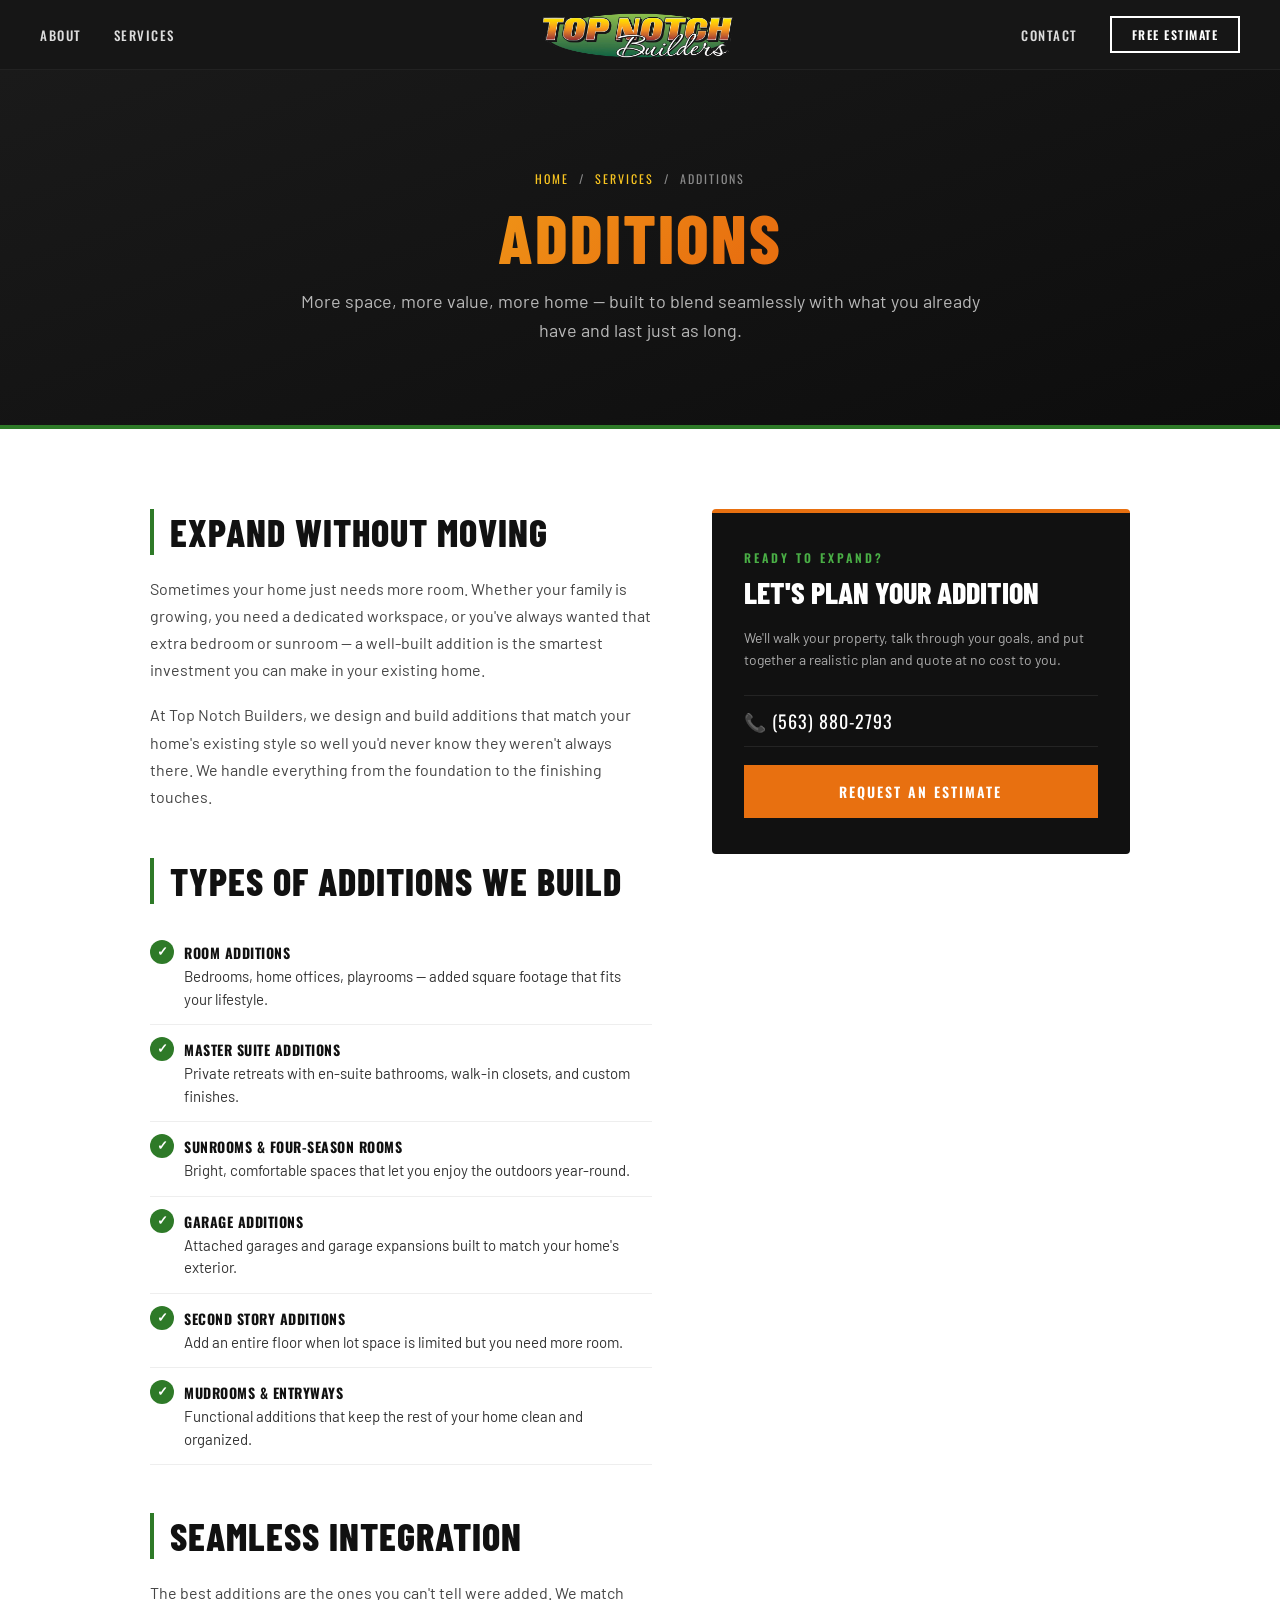
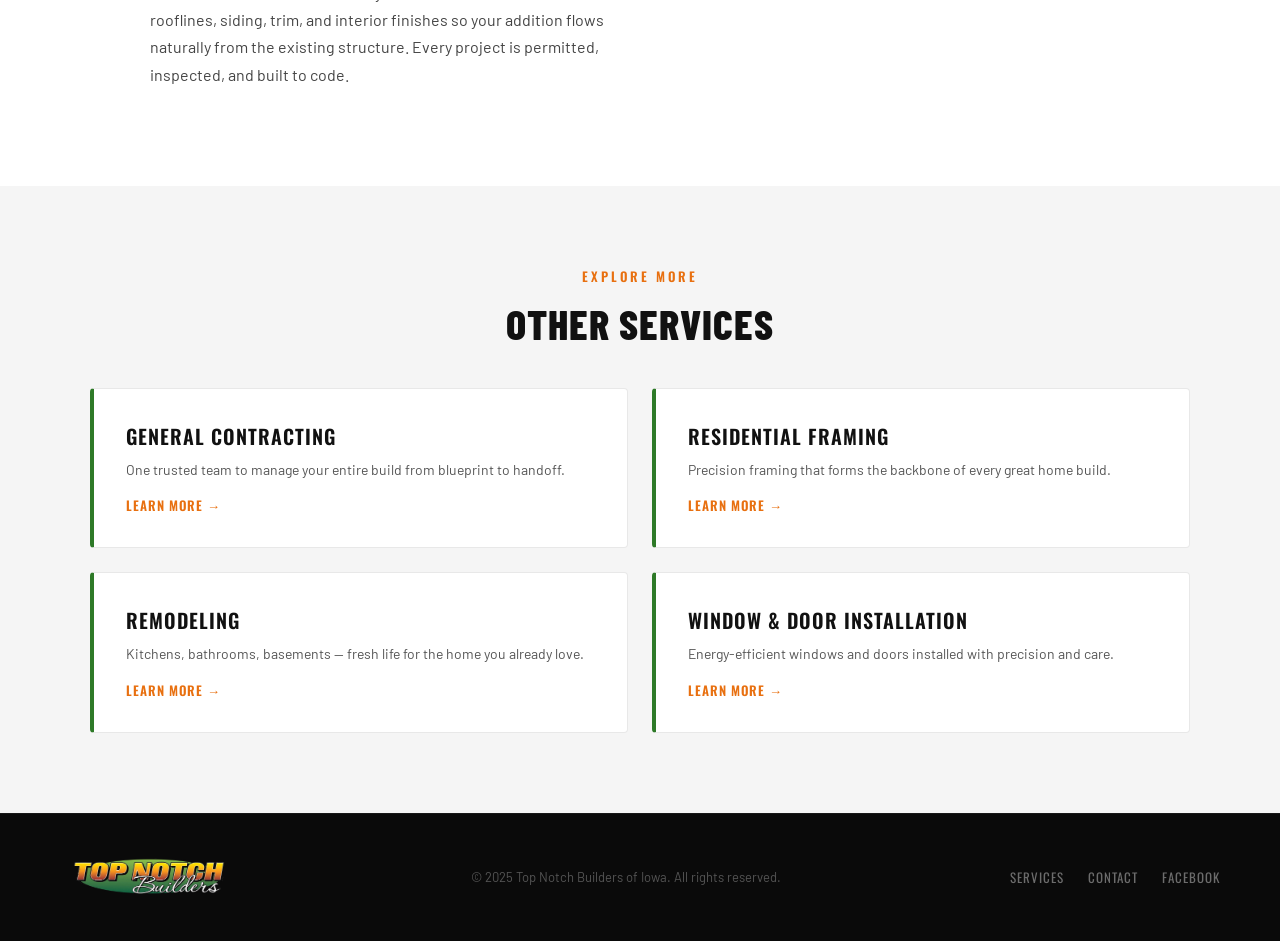
<file: services/additions.html>
<!DOCTYPE html>
<html lang="en">
<head>
<meta charset="UTF-8">
<meta name="viewport" content="width=device-width, initial-scale=1.0">
<title>Additions | Top Notch Builders of Iowa</title>
<meta name="description" content="Home addition contractors serving Cedar Rapids, Iowa City and surrounding Iowa areas. Top Notch Builders builds additions that look like they were always there.">
<link href="https://fonts.googleapis.com/css2?family=Oswald:wght@400;500;600;700&family=Barlow:wght@400;500;600&family=Barlow+Condensed:wght@600;700;800&display=swap" rel="stylesheet">
<link rel="stylesheet" href="/services/styles.css">
</head>
<body>

<nav>
  <div class="nav-left">
    <a href="/#about">About</a>
    <a href="/#services">Services</a>
  </div>
  <a href="/" class="nav-logo">
    <img src="/TNB_Logo.png" alt="Top Notch Builders of Iowa">
  </a>
  <button class="nav-hamburger" id="nav-hamburger" aria-label="Open menu">
    <span></span><span></span><span></span>
  </button>
  <div class="nav-right">
    <a href="/#contact">Contact</a>
    <a href="/#contact" class="btn-nav">Free Estimate</a>
  </div>
</nav>

<div class="mobile-menu" id="mobile-menu">
  <a href="/#about" onclick="closeMobileMenu()">About</a>
  <a href="/#services" onclick="closeMobileMenu()">Services</a>
  <a href="/services/general-contracting.html" onclick="closeMobileMenu()">↳ General Contracting</a>
  <a href="/services/residential-framing.html" onclick="closeMobileMenu()">↳ Residential Framing</a>
  <a href="/services/additions.html" onclick="closeMobileMenu()">↳ Additions</a>
  <a href="/services/remodeling.html" onclick="closeMobileMenu()">↳ Remodeling</a>
  <a href="/services/window-door-installation.html" onclick="closeMobileMenu()">↳ Window & Door</a>
  <a href="/#contact" onclick="closeMobileMenu()">Contact</a>
  <a href="/#contact" onclick="closeMobileMenu()" class="mobile-cta">Free Estimate</a>
</div>

<header class="page-header">
  <div class="breadcrumb"><a href="/">Home</a> &nbsp;/&nbsp; <a href="/#services">Services</a> &nbsp;/&nbsp; Additions</div>
  <h1>Additions</h1>
  <p>More space, more value, more home — built to blend seamlessly with what you already have and last just as long.</p>
</header>

<section class="page-content">
  <div class="content-grid">
    <div class="content-section">
      <h2>Expand Without Moving</h2>
      <p>Sometimes your home just needs more room. Whether your family is growing, you need a dedicated workspace, or you've always wanted that extra bedroom or sunroom — a well-built addition is the smartest investment you can make in your existing home.</p>
      <p>At Top Notch Builders, we design and build additions that match your home's existing style so well you'd never know they weren't always there. We handle everything from the foundation to the finishing touches.</p>

      <h2 style="margin-top:48px;">Types of Additions We Build</h2>
      <ul class="feature-list">
        <li><strong>Room Additions</strong>Bedrooms, home offices, playrooms — added square footage that fits your lifestyle.</li>
        <li><strong>Master Suite Additions</strong>Private retreats with en-suite bathrooms, walk-in closets, and custom finishes.</li>
        <li><strong>Sunrooms & Four-Season Rooms</strong>Bright, comfortable spaces that let you enjoy the outdoors year-round.</li>
        <li><strong>Garage Additions</strong>Attached garages and garage expansions built to match your home's exterior.</li>
        <li><strong>Second Story Additions</strong>Add an entire floor when lot space is limited but you need more room.</li>
        <li><strong>Mudrooms & Entryways</strong>Functional additions that keep the rest of your home clean and organized.</li>
      </ul>

      <h2 style="margin-top:48px;">Seamless Integration</h2>
      <p>The best additions are the ones you can't tell were added. We match rooflines, siding, trim, and interior finishes so your addition flows naturally from the existing structure. Every project is permitted, inspected, and built to code.</p>
    </div>

    <aside class="sidebar-card">
      <div class="label">Ready to Expand?</div>
      <h3>Let's Plan Your Addition</h3>
      <p>We'll walk your property, talk through your goals, and put together a realistic plan and quote at no cost to you.</p>
      <a class="phone" href="tel:5638802793">📞 (563) 880-2793</a>
      <a class="btn-cta" href="/#contact">Request an Estimate</a>
    </aside>
  </div>
</section>

<section class="other-services">
  <div class="other-services-inner">
    <div class="label">Explore More</div>
    <h2>Other Services</h2>
    <div class="other-grid">
      <a class="other-card" href="/services/general-contracting.html">
        <h4>General Contracting</h4>
        <p>One trusted team to manage your entire build from blueprint to handoff.</p>
        <span class="arrow">Learn More →</span>
      </a>
      <a class="other-card" href="/services/residential-framing.html">
        <h4>Residential Framing</h4>
        <p>Precision framing that forms the backbone of every great home build.</p>
        <span class="arrow">Learn More →</span>
      </a>
      <a class="other-card" href="/services/remodeling.html">
        <h4>Remodeling</h4>
        <p>Kitchens, bathrooms, basements — fresh life for the home you already love.</p>
        <span class="arrow">Learn More →</span>
      </a>
      <a class="other-card" href="/services/window-door-installation.html">
        <h4>Window & Door Installation</h4>
        <p>Energy-efficient windows and doors installed with precision and care.</p>
        <span class="arrow">Learn More →</span>
      </a>
    </div>
  </div>
</section>

<footer>
  <div class="footer-logo"><img src="/TNB_Logo.png" alt="Top Notch Builders of Iowa"></div>
  <div class="footer-copy">© 2025 Top Notch Builders of Iowa. All rights reserved.</div>
  <div class="footer-links">
    <a href="/#services">Services</a>
    <a href="/#contact">Contact</a>
    <a href="https://www.facebook.com/TNBofIA/" target="_blank">Facebook</a>
  </div>
</footer>

<script>
  const hamburger = document.getElementById('nav-hamburger');
  const mobileMenu = document.getElementById('mobile-menu');

  hamburger.addEventListener('click', () => {
    hamburger.classList.toggle('open');
    mobileMenu.classList.toggle('open');
    document.body.style.overflow = mobileMenu.classList.contains('open') ? 'hidden' : '';
  });

  function closeMobileMenu() {
    hamburger.classList.remove('open');
    mobileMenu.classList.remove('open');
    document.body.style.overflow = '';
  }

  window.addEventListener('resize', () => {
    if (window.innerWidth > 600) closeMobileMenu();
  });
</script>
</body>
</html>
</file>
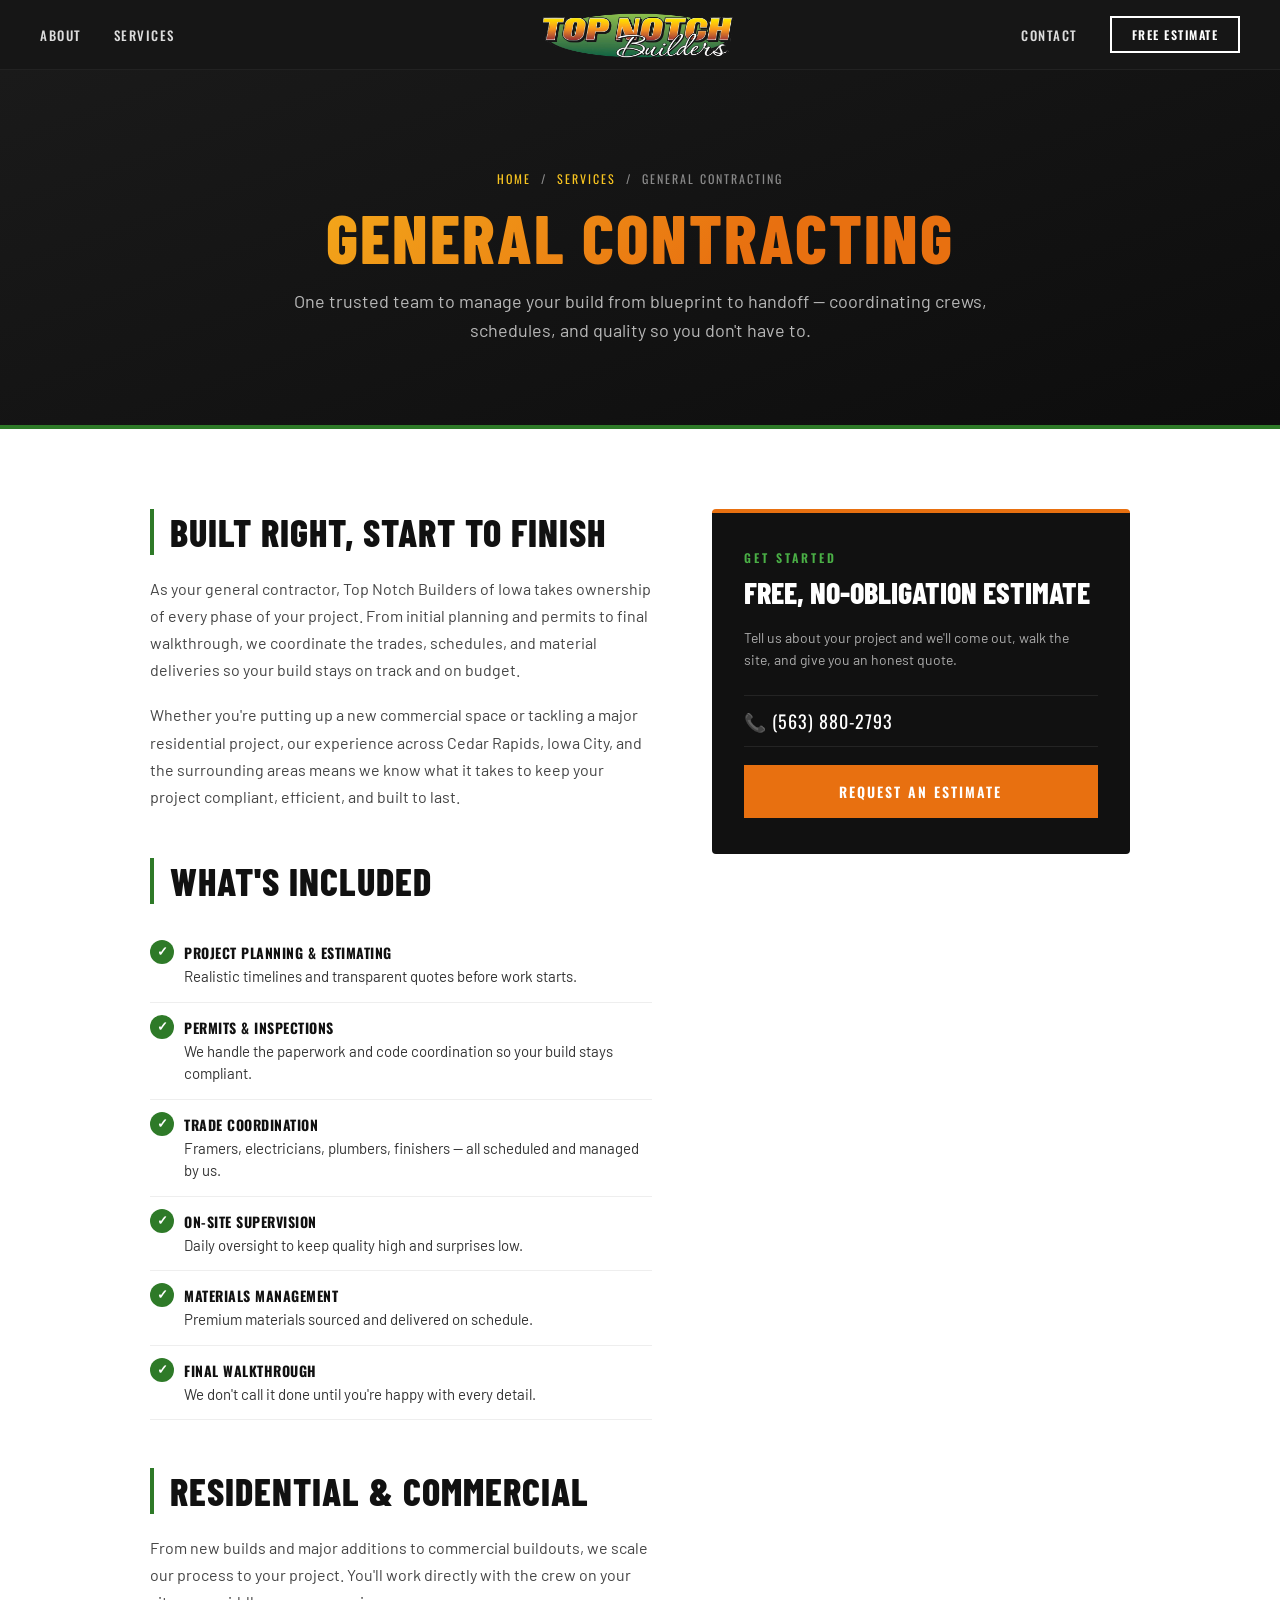
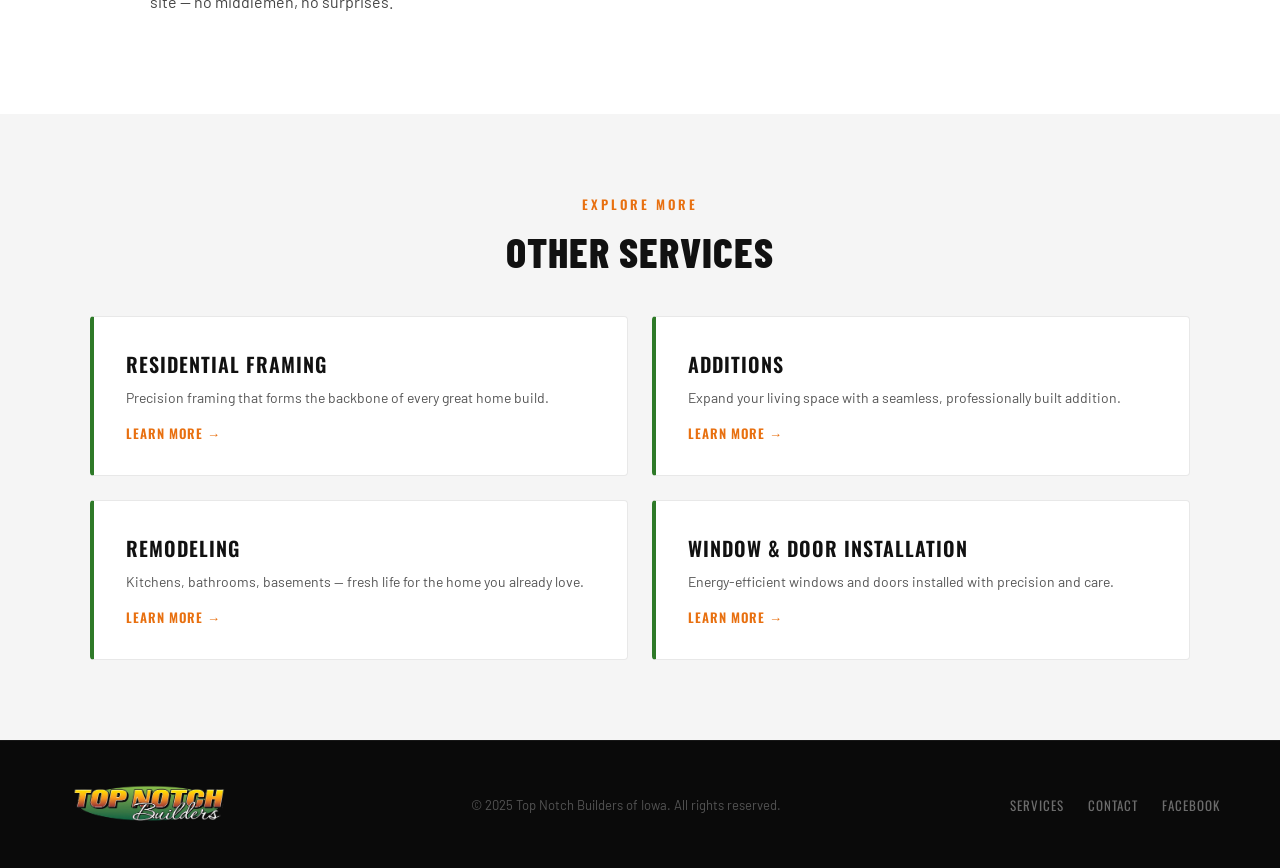
<file: services/general-contracting.html>
<!DOCTYPE html>
<html lang="en">
<head>
<meta charset="UTF-8">
<meta name="viewport" content="width=device-width, initial-scale=1.0">
<title>General Contracting | Top Notch Builders of Iowa</title>
<meta name="description" content="Full-service general contracting in Cedar Rapids, Iowa City and surrounding areas. Top Notch Builders of Iowa manages your residential or commercial build from start to finish.">
<link href="https://fonts.googleapis.com/css2?family=Oswald:wght@400;500;600;700&family=Barlow:wght@400;500;600&family=Barlow+Condensed:wght@600;700;800&display=swap" rel="stylesheet">
<link rel="stylesheet" href="/services/styles.css">
</head>
<body>

<nav>
  <div class="nav-left">
    <a href="/#about">About</a>
    <a href="/#services">Services</a>
  </div>
  <a href="/" class="nav-logo">
    <img src="/TNB_Logo.png" alt="Top Notch Builders of Iowa">
  </a>
  <button class="nav-hamburger" id="nav-hamburger" aria-label="Open menu">
    <span></span><span></span><span></span>
  </button>
  <div class="nav-right">
    <a href="/#contact">Contact</a>
    <a href="/#contact" class="btn-nav">Free Estimate</a>
  </div>
</nav>

<div class="mobile-menu" id="mobile-menu">
  <a href="/#about" onclick="closeMobileMenu()">About</a>
  <a href="/#services" onclick="closeMobileMenu()">Services</a>
  <a href="/services/general-contracting.html" onclick="closeMobileMenu()">↳ General Contracting</a>
  <a href="/services/residential-framing.html" onclick="closeMobileMenu()">↳ Residential Framing</a>
  <a href="/services/additions.html" onclick="closeMobileMenu()">↳ Additions</a>
  <a href="/services/remodeling.html" onclick="closeMobileMenu()">↳ Remodeling</a>
  <a href="/services/window-door-installation.html" onclick="closeMobileMenu()">↳ Window & Door</a>
  <a href="/#contact" onclick="closeMobileMenu()">Contact</a>
  <a href="/#contact" onclick="closeMobileMenu()" class="mobile-cta">Free Estimate</a>
</div>

<header class="page-header">
  <div class="breadcrumb"><a href="/">Home</a> &nbsp;/&nbsp; <a href="/#services">Services</a> &nbsp;/&nbsp; General Contracting</div>
  <h1>General Contracting</h1>
  <p>One trusted team to manage your build from blueprint to handoff — coordinating crews, schedules, and quality so you don't have to.</p>
</header>

<section class="page-content">
  <div class="content-grid">
    <div class="content-section">
      <h2>Built Right, Start to Finish</h2>
      <p>As your general contractor, Top Notch Builders of Iowa takes ownership of every phase of your project. From initial planning and permits to final walkthrough, we coordinate the trades, schedules, and material deliveries so your build stays on track and on budget.</p>
      <p>Whether you're putting up a new commercial space or tackling a major residential project, our experience across Cedar Rapids, Iowa City, and the surrounding areas means we know what it takes to keep your project compliant, efficient, and built to last.</p>

      <h2 style="margin-top:48px;">What's Included</h2>
      <ul class="feature-list">
        <li><strong>Project Planning & Estimating</strong>Realistic timelines and transparent quotes before work starts.</li>
        <li><strong>Permits & Inspections</strong>We handle the paperwork and code coordination so your build stays compliant.</li>
        <li><strong>Trade Coordination</strong>Framers, electricians, plumbers, finishers — all scheduled and managed by us.</li>
        <li><strong>On-Site Supervision</strong>Daily oversight to keep quality high and surprises low.</li>
        <li><strong>Materials Management</strong>Premium materials sourced and delivered on schedule.</li>
        <li><strong>Final Walkthrough</strong>We don't call it done until you're happy with every detail.</li>
      </ul>

      <h2 style="margin-top:48px;">Residential & Commercial</h2>
      <p>From new builds and major additions to commercial buildouts, we scale our process to your project. You'll work directly with the crew on your site — no middlemen, no surprises.</p>
    </div>

    <aside class="sidebar-card">
      <div class="label">Get Started</div>
      <h3>Free, No-Obligation Estimate</h3>
      <p>Tell us about your project and we'll come out, walk the site, and give you an honest quote.</p>
      <a class="phone" href="tel:5638802793">📞 (563) 880-2793</a>
      <a class="btn-cta" href="/#contact">Request an Estimate</a>
    </aside>
  </div>
</section>

<section class="other-services">
  <div class="other-services-inner">
    <div class="label">Explore More</div>
    <h2>Other Services</h2>
    <div class="other-grid">
      <a class="other-card" href="/services/residential-framing.html">
        <h4>Residential Framing</h4>
        <p>Precision framing that forms the backbone of every great home build.</p>
        <span class="arrow">Learn More →</span>
      </a>
      <a class="other-card" href="/services/additions.html">
        <h4>Additions</h4>
        <p>Expand your living space with a seamless, professionally built addition.</p>
        <span class="arrow">Learn More →</span>
      </a>
      <a class="other-card" href="/services/remodeling.html">
        <h4>Remodeling</h4>
        <p>Kitchens, bathrooms, basements — fresh life for the home you already love.</p>
        <span class="arrow">Learn More →</span>
      </a>
      <a class="other-card" href="/services/window-door-installation.html">
        <h4>Window & Door Installation</h4>
        <p>Energy-efficient windows and doors installed with precision and care.</p>
        <span class="arrow">Learn More →</span>
      </a>
    </div>
  </div>
</section>

<footer>
  <div class="footer-logo"><img src="/TNB_Logo.png" alt="Top Notch Builders of Iowa"></div>
  <div class="footer-copy">© 2025 Top Notch Builders of Iowa. All rights reserved.</div>
  <div class="footer-links">
    <a href="/#services">Services</a>
    <a href="/#contact">Contact</a>
    <a href="https://www.facebook.com/TNBofIA/" target="_blank">Facebook</a>
  </div>
</footer>

<script>
  const hamburger = document.getElementById('nav-hamburger');
  const mobileMenu = document.getElementById('mobile-menu');

  hamburger.addEventListener('click', () => {
    hamburger.classList.toggle('open');
    mobileMenu.classList.toggle('open');
    document.body.style.overflow = mobileMenu.classList.contains('open') ? 'hidden' : '';
  });

  function closeMobileMenu() {
    hamburger.classList.remove('open');
    mobileMenu.classList.remove('open');
    document.body.style.overflow = '';
  }

  window.addEventListener('resize', () => {
    if (window.innerWidth > 600) closeMobileMenu();
  });
</script>
</body>
</html>
</file>
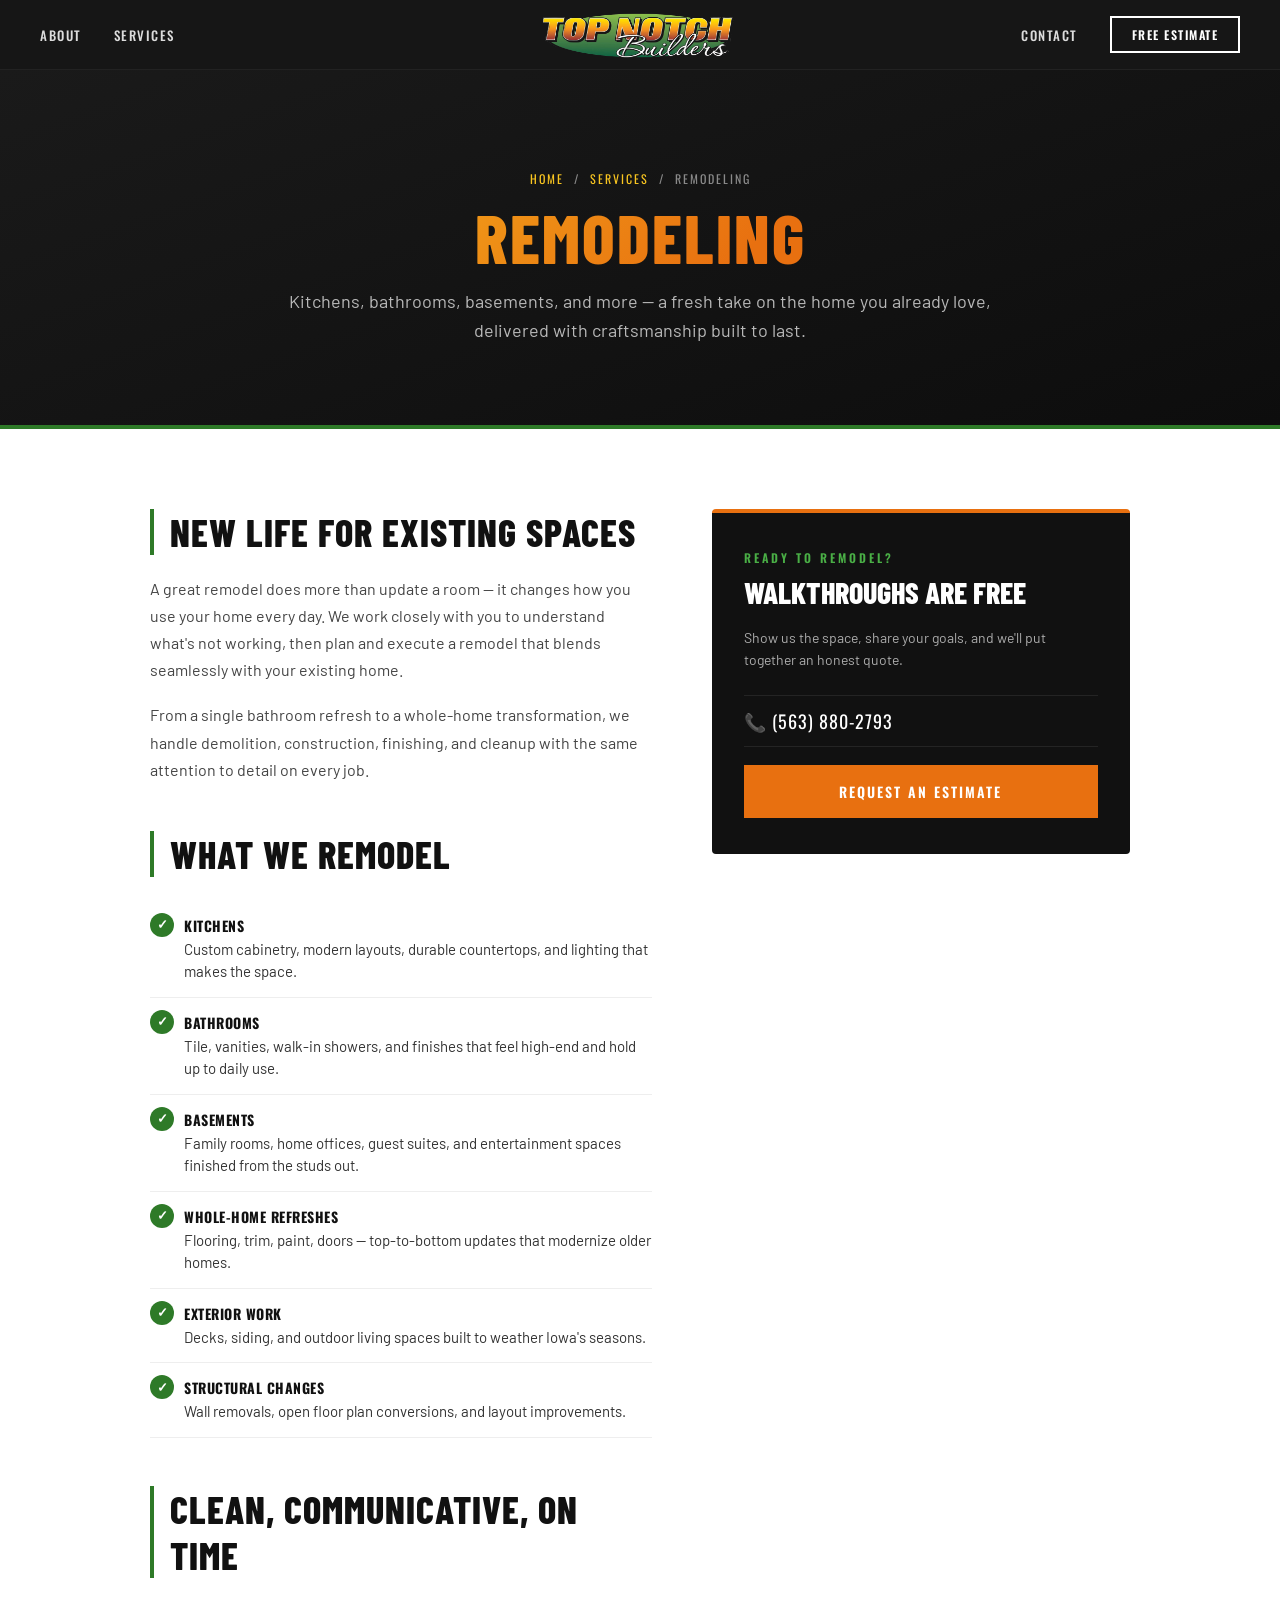
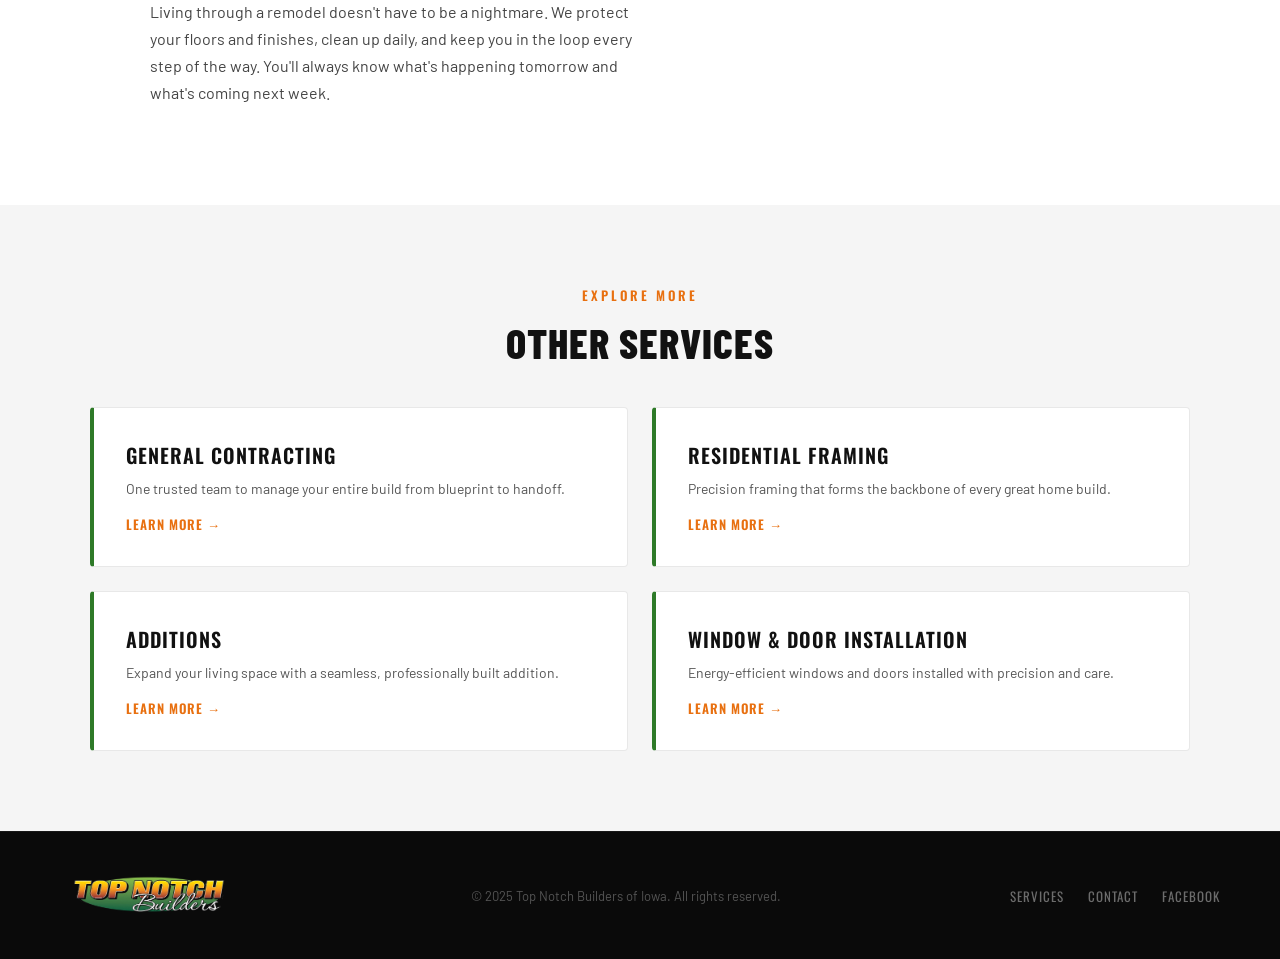
<file: services/remodeling.html>
<!DOCTYPE html>
<html lang="en">
<head>
<meta charset="UTF-8">
<meta name="viewport" content="width=device-width, initial-scale=1.0">
<title>Remodeling | Top Notch Builders of Iowa</title>
<meta name="description" content="Kitchen, bathroom, basement, and home remodeling in Cedar Rapids, Iowa City and surrounding areas. Quality craftsmanship from Top Notch Builders of Iowa.">
<link href="https://fonts.googleapis.com/css2?family=Oswald:wght@400;500;600;700&family=Barlow:wght@400;500;600&family=Barlow+Condensed:wght@600;700;800&display=swap" rel="stylesheet">
<link rel="stylesheet" href="/services/styles.css">
</head>
<body>

<nav>
  <div class="nav-left">
    <a href="/#about">About</a>
    <a href="/#services">Services</a>
  </div>
  <a href="/" class="nav-logo">
    <img src="/TNB_Logo.png" alt="Top Notch Builders of Iowa">
  </a>
  <button class="nav-hamburger" id="nav-hamburger" aria-label="Open menu">
    <span></span><span></span><span></span>
  </button>
  <div class="nav-right">
    <a href="/#contact">Contact</a>
    <a href="/#contact" class="btn-nav">Free Estimate</a>
  </div>
</nav>

<div class="mobile-menu" id="mobile-menu">
  <a href="/#about" onclick="closeMobileMenu()">About</a>
  <a href="/#services" onclick="closeMobileMenu()">Services</a>
  <a href="/services/general-contracting.html" onclick="closeMobileMenu()">↳ General Contracting</a>
  <a href="/services/residential-framing.html" onclick="closeMobileMenu()">↳ Residential Framing</a>
  <a href="/services/additions.html" onclick="closeMobileMenu()">↳ Additions</a>
  <a href="/services/remodeling.html" onclick="closeMobileMenu()">↳ Remodeling</a>
  <a href="/services/window-door-installation.html" onclick="closeMobileMenu()">↳ Window & Door</a>
  <a href="/#contact" onclick="closeMobileMenu()">Contact</a>
  <a href="/#contact" onclick="closeMobileMenu()" class="mobile-cta">Free Estimate</a>
</div>

<header class="page-header">
  <div class="breadcrumb"><a href="/">Home</a> &nbsp;/&nbsp; <a href="/#services">Services</a> &nbsp;/&nbsp; Remodeling</div>
  <h1>Remodeling</h1>
  <p>Kitchens, bathrooms, basements, and more — a fresh take on the home you already love, delivered with craftsmanship built to last.</p>
</header>

<section class="page-content">
  <div class="content-grid">
    <div class="content-section">
      <h2>New Life for Existing Spaces</h2>
      <p>A great remodel does more than update a room — it changes how you use your home every day. We work closely with you to understand what's not working, then plan and execute a remodel that blends seamlessly with your existing home.</p>
      <p>From a single bathroom refresh to a whole-home transformation, we handle demolition, construction, finishing, and cleanup with the same attention to detail on every job.</p>

      <h2 style="margin-top:48px;">What We Remodel</h2>
      <ul class="feature-list">
        <li><strong>Kitchens</strong>Custom cabinetry, modern layouts, durable countertops, and lighting that makes the space.</li>
        <li><strong>Bathrooms</strong>Tile, vanities, walk-in showers, and finishes that feel high-end and hold up to daily use.</li>
        <li><strong>Basements</strong>Family rooms, home offices, guest suites, and entertainment spaces finished from the studs out.</li>
        <li><strong>Whole-Home Refreshes</strong>Flooring, trim, paint, doors — top-to-bottom updates that modernize older homes.</li>
        <li><strong>Exterior Work</strong>Decks, siding, and outdoor living spaces built to weather Iowa's seasons.</li>
        <li><strong>Structural Changes</strong>Wall removals, open floor plan conversions, and layout improvements.</li>
      </ul>

      <h2 style="margin-top:48px;">Clean, Communicative, On Time</h2>
      <p>Living through a remodel doesn't have to be a nightmare. We protect your floors and finishes, clean up daily, and keep you in the loop every step of the way. You'll always know what's happening tomorrow and what's coming next week.</p>
    </div>

    <aside class="sidebar-card">
      <div class="label">Ready to Remodel?</div>
      <h3>Walkthroughs Are Free</h3>
      <p>Show us the space, share your goals, and we'll put together an honest quote.</p>
      <a class="phone" href="tel:5638802793">📞 (563) 880-2793</a>
      <a class="btn-cta" href="/#contact">Request an Estimate</a>
    </aside>
  </div>
</section>

<section class="other-services">
  <div class="other-services-inner">
    <div class="label">Explore More</div>
    <h2>Other Services</h2>
    <div class="other-grid">
      <a class="other-card" href="/services/general-contracting.html">
        <h4>General Contracting</h4>
        <p>One trusted team to manage your entire build from blueprint to handoff.</p>
        <span class="arrow">Learn More →</span>
      </a>
      <a class="other-card" href="/services/residential-framing.html">
        <h4>Residential Framing</h4>
        <p>Precision framing that forms the backbone of every great home build.</p>
        <span class="arrow">Learn More →</span>
      </a>
      <a class="other-card" href="/services/additions.html">
        <h4>Additions</h4>
        <p>Expand your living space with a seamless, professionally built addition.</p>
        <span class="arrow">Learn More →</span>
      </a>
      <a class="other-card" href="/services/window-door-installation.html">
        <h4>Window & Door Installation</h4>
        <p>Energy-efficient windows and doors installed with precision and care.</p>
        <span class="arrow">Learn More →</span>
      </a>
    </div>
  </div>
</section>

<footer>
  <div class="footer-logo"><img src="/TNB_Logo.png" alt="Top Notch Builders of Iowa"></div>
  <div class="footer-copy">© 2025 Top Notch Builders of Iowa. All rights reserved.</div>
  <div class="footer-links">
    <a href="/#services">Services</a>
    <a href="/#contact">Contact</a>
    <a href="https://www.facebook.com/TNBofIA/" target="_blank">Facebook</a>
  </div>
</footer>

<script>
  const hamburger = document.getElementById('nav-hamburger');
  const mobileMenu = document.getElementById('mobile-menu');

  hamburger.addEventListener('click', () => {
    hamburger.classList.toggle('open');
    mobileMenu.classList.toggle('open');
    document.body.style.overflow = mobileMenu.classList.contains('open') ? 'hidden' : '';
  });

  function closeMobileMenu() {
    hamburger.classList.remove('open');
    mobileMenu.classList.remove('open');
    document.body.style.overflow = '';
  }

  window.addEventListener('resize', () => {
    if (window.innerWidth > 600) closeMobileMenu();
  });
</script>
</body>
</html>
</file>
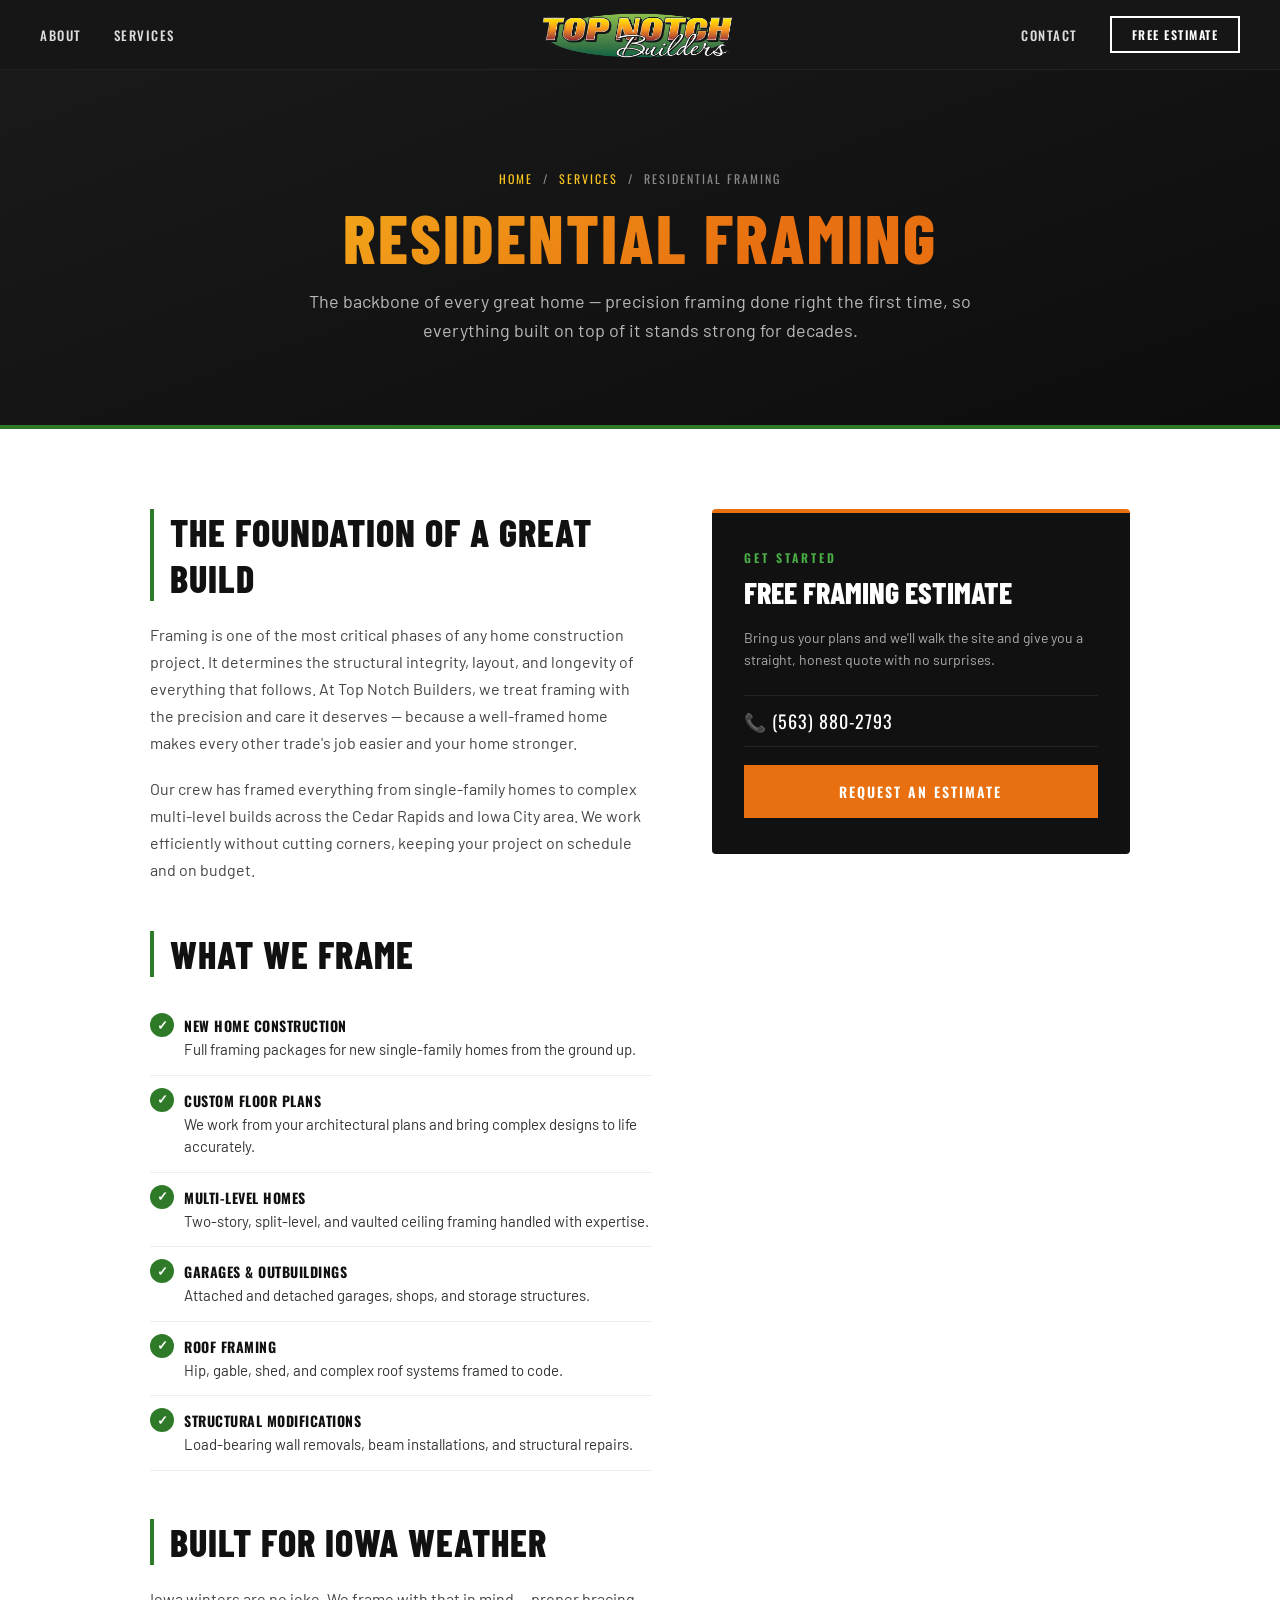
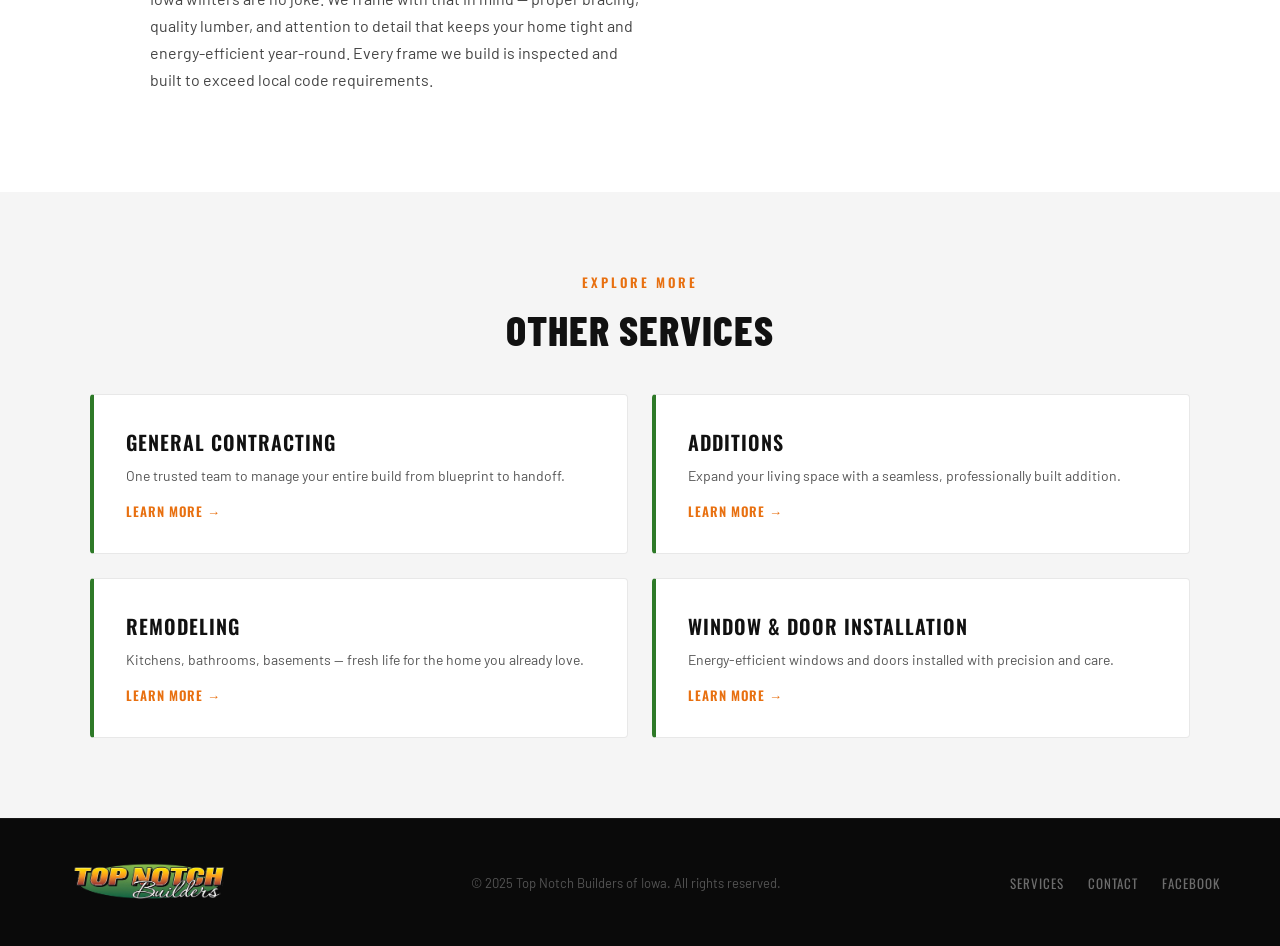
<file: services/residential-framing.html>
<!DOCTYPE html>
<html lang="en">
<head>
<meta charset="UTF-8">
<meta name="viewport" content="width=device-width, initial-scale=1.0">
<title>Residential Framing | Top Notch Builders of Iowa</title>
<meta name="description" content="Expert residential framing services in Cedar Rapids, Iowa City and surrounding Iowa areas. Top Notch Builders frames homes built to last.">
<link href="https://fonts.googleapis.com/css2?family=Oswald:wght@400;500;600;700&family=Barlow:wght@400;500;600&family=Barlow+Condensed:wght@600;700;800&display=swap" rel="stylesheet">
<link rel="stylesheet" href="/services/styles.css">
</head>
<body>

<nav>
  <div class="nav-left">
    <a href="/#about">About</a>
    <a href="/#services">Services</a>
  </div>
  <a href="/" class="nav-logo">
    <img src="/TNB_Logo.png" alt="Top Notch Builders of Iowa">
  </a>
  <button class="nav-hamburger" id="nav-hamburger" aria-label="Open menu">
    <span></span><span></span><span></span>
  </button>
  <div class="nav-right">
    <a href="/#contact">Contact</a>
    <a href="/#contact" class="btn-nav">Free Estimate</a>
  </div>
</nav>

<div class="mobile-menu" id="mobile-menu">
  <a href="/#about" onclick="closeMobileMenu()">About</a>
  <a href="/#services" onclick="closeMobileMenu()">Services</a>
  <a href="/services/general-contracting.html" onclick="closeMobileMenu()">↳ General Contracting</a>
  <a href="/services/residential-framing.html" onclick="closeMobileMenu()">↳ Residential Framing</a>
  <a href="/services/additions.html" onclick="closeMobileMenu()">↳ Additions</a>
  <a href="/services/remodeling.html" onclick="closeMobileMenu()">↳ Remodeling</a>
  <a href="/services/window-door-installation.html" onclick="closeMobileMenu()">↳ Window & Door</a>
  <a href="/#contact" onclick="closeMobileMenu()">Contact</a>
  <a href="/#contact" onclick="closeMobileMenu()" class="mobile-cta">Free Estimate</a>
</div>

<header class="page-header">
  <div class="breadcrumb"><a href="/">Home</a> &nbsp;/&nbsp; <a href="/#services">Services</a> &nbsp;/&nbsp; Residential Framing</div>
  <h1>Residential Framing</h1>
  <p>The backbone of every great home — precision framing done right the first time, so everything built on top of it stands strong for decades.</p>
</header>

<section class="page-content">
  <div class="content-grid">
    <div class="content-section">
      <h2>The Foundation of a Great Build</h2>
      <p>Framing is one of the most critical phases of any home construction project. It determines the structural integrity, layout, and longevity of everything that follows. At Top Notch Builders, we treat framing with the precision and care it deserves — because a well-framed home makes every other trade's job easier and your home stronger.</p>
      <p>Our crew has framed everything from single-family homes to complex multi-level builds across the Cedar Rapids and Iowa City area. We work efficiently without cutting corners, keeping your project on schedule and on budget.</p>

      <h2 style="margin-top:48px;">What We Frame</h2>
      <ul class="feature-list">
        <li><strong>New Home Construction</strong>Full framing packages for new single-family homes from the ground up.</li>
        <li><strong>Custom Floor Plans</strong>We work from your architectural plans and bring complex designs to life accurately.</li>
        <li><strong>Multi-Level Homes</strong>Two-story, split-level, and vaulted ceiling framing handled with expertise.</li>
        <li><strong>Garages & Outbuildings</strong>Attached and detached garages, shops, and storage structures.</li>
        <li><strong>Roof Framing</strong>Hip, gable, shed, and complex roof systems framed to code.</li>
        <li><strong>Structural Modifications</strong>Load-bearing wall removals, beam installations, and structural repairs.</li>
      </ul>

      <h2 style="margin-top:48px;">Built for Iowa Weather</h2>
      <p>Iowa winters are no joke. We frame with that in mind — proper bracing, quality lumber, and attention to detail that keeps your home tight and energy-efficient year-round. Every frame we build is inspected and built to exceed local code requirements.</p>
    </div>

    <aside class="sidebar-card">
      <div class="label">Get Started</div>
      <h3>Free Framing Estimate</h3>
      <p>Bring us your plans and we'll walk the site and give you a straight, honest quote with no surprises.</p>
      <a class="phone" href="tel:5638802793">📞 (563) 880-2793</a>
      <a class="btn-cta" href="/#contact">Request an Estimate</a>
    </aside>
  </div>
</section>

<section class="other-services">
  <div class="other-services-inner">
    <div class="label">Explore More</div>
    <h2>Other Services</h2>
    <div class="other-grid">
      <a class="other-card" href="/services/general-contracting.html">
        <h4>General Contracting</h4>
        <p>One trusted team to manage your entire build from blueprint to handoff.</p>
        <span class="arrow">Learn More →</span>
      </a>
      <a class="other-card" href="/services/additions.html">
        <h4>Additions</h4>
        <p>Expand your living space with a seamless, professionally built addition.</p>
        <span class="arrow">Learn More →</span>
      </a>
      <a class="other-card" href="/services/remodeling.html">
        <h4>Remodeling</h4>
        <p>Kitchens, bathrooms, basements — fresh life for the home you already love.</p>
        <span class="arrow">Learn More →</span>
      </a>
      <a class="other-card" href="/services/window-door-installation.html">
        <h4>Window & Door Installation</h4>
        <p>Energy-efficient windows and doors installed with precision and care.</p>
        <span class="arrow">Learn More →</span>
      </a>
    </div>
  </div>
</section>

<footer>
  <div class="footer-logo"><img src="/TNB_Logo.png" alt="Top Notch Builders of Iowa"></div>
  <div class="footer-copy">© 2025 Top Notch Builders of Iowa. All rights reserved.</div>
  <div class="footer-links">
    <a href="/#services">Services</a>
    <a href="/#contact">Contact</a>
    <a href="https://www.facebook.com/TNBofIA/" target="_blank">Facebook</a>
  </div>
</footer>

<script>
  const hamburger = document.getElementById('nav-hamburger');
  const mobileMenu = document.getElementById('mobile-menu');

  hamburger.addEventListener('click', () => {
    hamburger.classList.toggle('open');
    mobileMenu.classList.toggle('open');
    document.body.style.overflow = mobileMenu.classList.contains('open') ? 'hidden' : '';
  });

  function closeMobileMenu() {
    hamburger.classList.remove('open');
    mobileMenu.classList.remove('open');
    document.body.style.overflow = '';
  }

  window.addEventListener('resize', () => {
    if (window.innerWidth > 600) closeMobileMenu();
  });
</script>
</body>
</html>
</file>
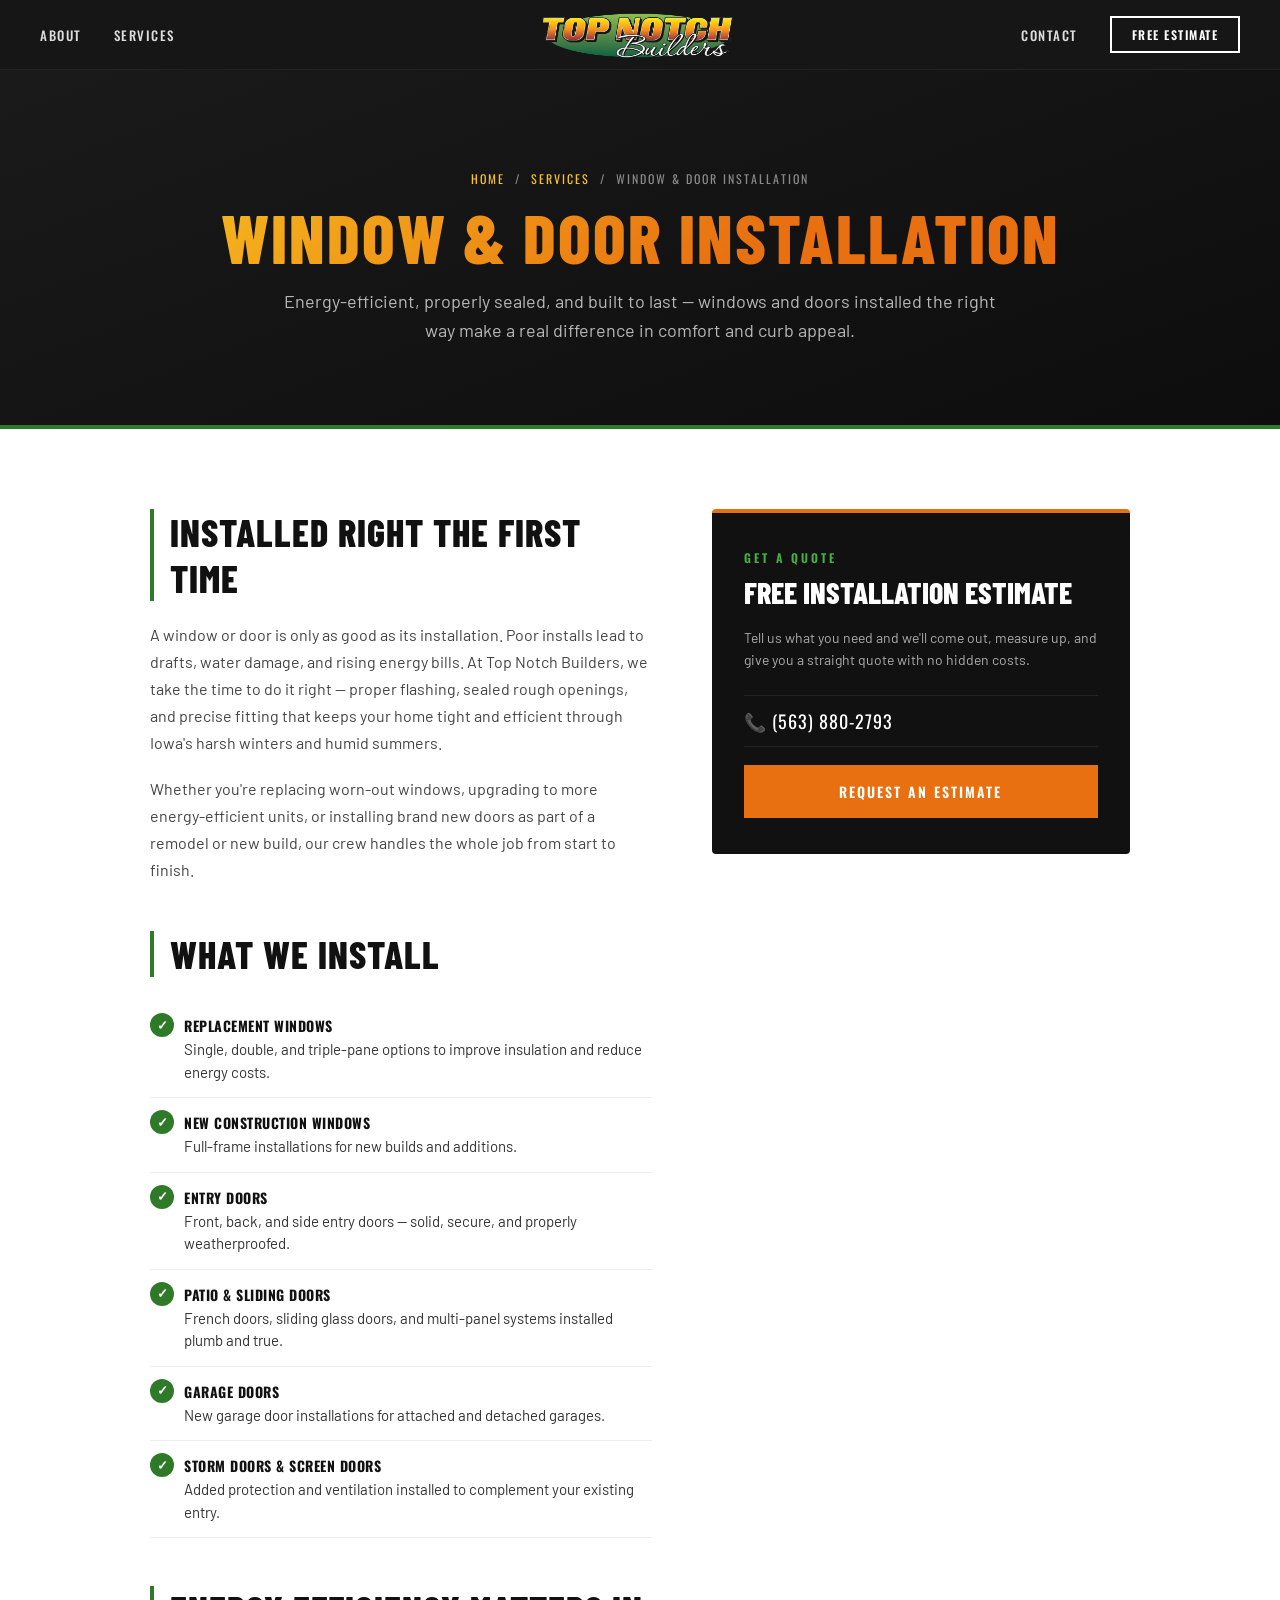
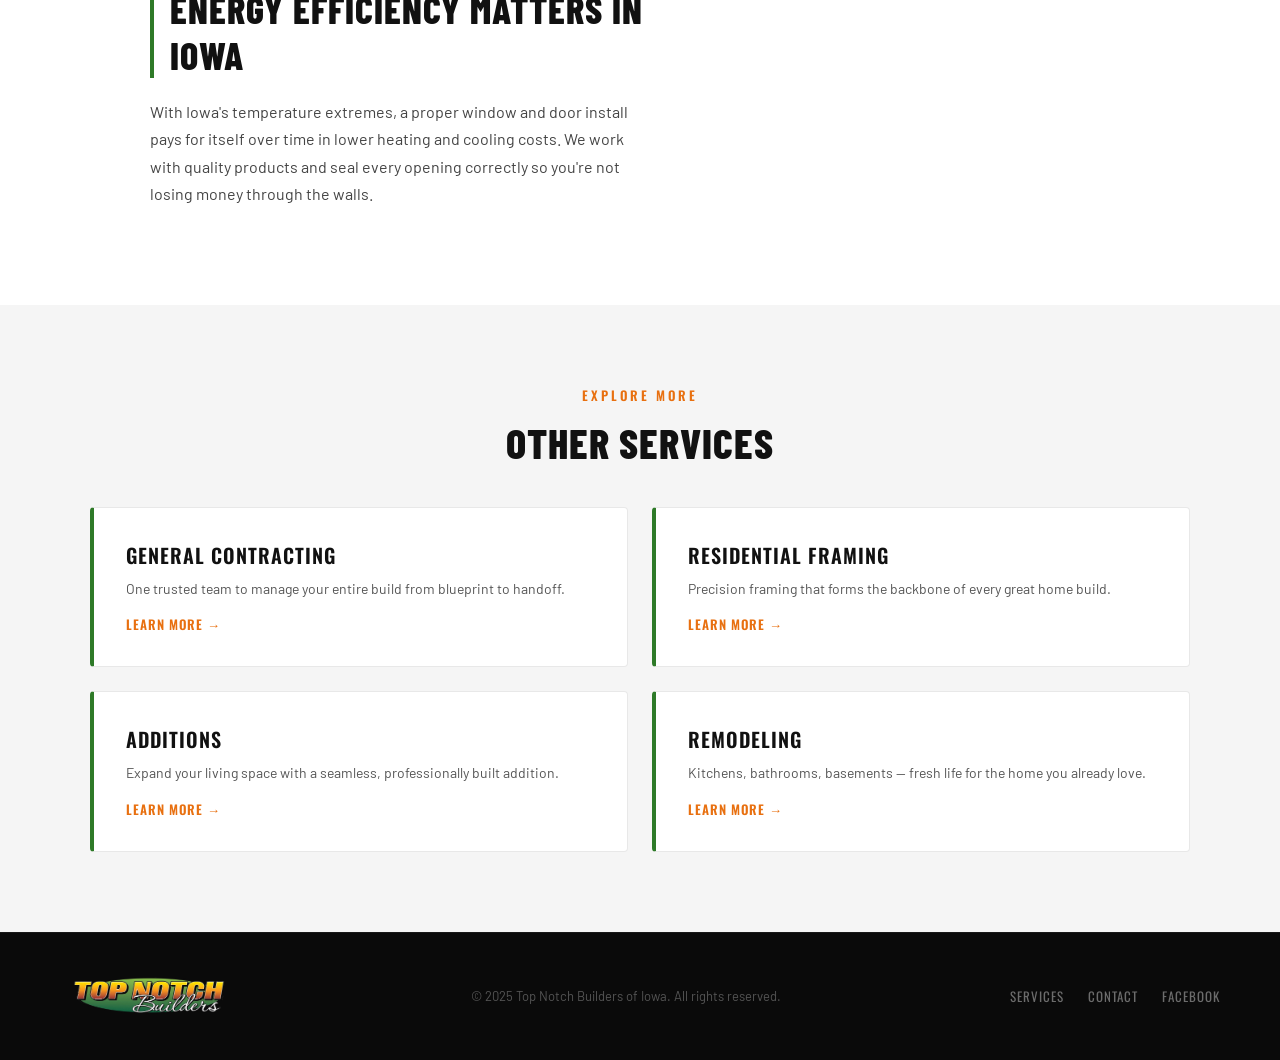
<file: services/window-door-installation.html>
<!DOCTYPE html>
<html lang="en">
<head>
<meta charset="UTF-8">
<meta name="viewport" content="width=device-width, initial-scale=1.0">
<title>Window & Door Installation | Top Notch Builders of Iowa</title>
<meta name="description" content="Professional window and door installation in Cedar Rapids, Iowa City and surrounding Iowa areas. Energy-efficient installs from Top Notch Builders of Iowa.">
<link href="https://fonts.googleapis.com/css2?family=Oswald:wght@400;500;600;700&family=Barlow:wght@400;500;600&family=Barlow+Condensed:wght@600;700;800&display=swap" rel="stylesheet">
<link rel="stylesheet" href="/services/styles.css">
</head>
<body>

<nav>
  <div class="nav-left">
    <a href="/#about">About</a>
    <a href="/#services">Services</a>
  </div>
  <a href="/" class="nav-logo">
    <img src="/TNB_Logo.png" alt="Top Notch Builders of Iowa">
  </a>
  <button class="nav-hamburger" id="nav-hamburger" aria-label="Open menu">
    <span></span><span></span><span></span>
  </button>
  <div class="nav-right">
    <a href="/#contact">Contact</a>
    <a href="/#contact" class="btn-nav">Free Estimate</a>
  </div>
</nav>

<div class="mobile-menu" id="mobile-menu">
  <a href="/#about" onclick="closeMobileMenu()">About</a>
  <a href="/#services" onclick="closeMobileMenu()">Services</a>
  <a href="/services/general-contracting.html" onclick="closeMobileMenu()">↳ General Contracting</a>
  <a href="/services/residential-framing.html" onclick="closeMobileMenu()">↳ Residential Framing</a>
  <a href="/services/additions.html" onclick="closeMobileMenu()">↳ Additions</a>
  <a href="/services/remodeling.html" onclick="closeMobileMenu()">↳ Remodeling</a>
  <a href="/services/window-door-installation.html" onclick="closeMobileMenu()">↳ Window & Door</a>
  <a href="/#contact" onclick="closeMobileMenu()">Contact</a>
  <a href="/#contact" onclick="closeMobileMenu()" class="mobile-cta">Free Estimate</a>
</div>

<header class="page-header">
  <div class="breadcrumb"><a href="/">Home</a> &nbsp;/&nbsp; <a href="/#services">Services</a> &nbsp;/&nbsp; Window & Door Installation</div>
  <h1>Window & Door Installation</h1>
  <p>Energy-efficient, properly sealed, and built to last — windows and doors installed the right way make a real difference in comfort and curb appeal.</p>
</header>

<section class="page-content">
  <div class="content-grid">
    <div class="content-section">
      <h2>Installed Right the First Time</h2>
      <p>A window or door is only as good as its installation. Poor installs lead to drafts, water damage, and rising energy bills. At Top Notch Builders, we take the time to do it right — proper flashing, sealed rough openings, and precise fitting that keeps your home tight and efficient through Iowa's harsh winters and humid summers.</p>
      <p>Whether you're replacing worn-out windows, upgrading to more energy-efficient units, or installing brand new doors as part of a remodel or new build, our crew handles the whole job from start to finish.</p>

      <h2 style="margin-top:48px;">What We Install</h2>
      <ul class="feature-list">
        <li><strong>Replacement Windows</strong>Single, double, and triple-pane options to improve insulation and reduce energy costs.</li>
        <li><strong>New Construction Windows</strong>Full-frame installations for new builds and additions.</li>
        <li><strong>Entry Doors</strong>Front, back, and side entry doors — solid, secure, and properly weatherproofed.</li>
        <li><strong>Patio & Sliding Doors</strong>French doors, sliding glass doors, and multi-panel systems installed plumb and true.</li>
        <li><strong>Garage Doors</strong>New garage door installations for attached and detached garages.</li>
        <li><strong>Storm Doors & Screen Doors</strong>Added protection and ventilation installed to complement your existing entry.</li>
      </ul>

      <h2 style="margin-top:48px;">Energy Efficiency Matters in Iowa</h2>
      <p>With Iowa's temperature extremes, a proper window and door install pays for itself over time in lower heating and cooling costs. We work with quality products and seal every opening correctly so you're not losing money through the walls.</p>
    </div>

    <aside class="sidebar-card">
      <div class="label">Get a Quote</div>
      <h3>Free Installation Estimate</h3>
      <p>Tell us what you need and we'll come out, measure up, and give you a straight quote with no hidden costs.</p>
      <a class="phone" href="tel:5638802793">📞 (563) 880-2793</a>
      <a class="btn-cta" href="/#contact">Request an Estimate</a>
    </aside>
  </div>
</section>

<section class="other-services">
  <div class="other-services-inner">
    <div class="label">Explore More</div>
    <h2>Other Services</h2>
    <div class="other-grid">
      <a class="other-card" href="/services/general-contracting.html">
        <h4>General Contracting</h4>
        <p>One trusted team to manage your entire build from blueprint to handoff.</p>
        <span class="arrow">Learn More →</span>
      </a>
      <a class="other-card" href="/services/residential-framing.html">
        <h4>Residential Framing</h4>
        <p>Precision framing that forms the backbone of every great home build.</p>
        <span class="arrow">Learn More →</span>
      </a>
      <a class="other-card" href="/services/additions.html">
        <h4>Additions</h4>
        <p>Expand your living space with a seamless, professionally built addition.</p>
        <span class="arrow">Learn More →</span>
      </a>
      <a class="other-card" href="/services/remodeling.html">
        <h4>Remodeling</h4>
        <p>Kitchens, bathrooms, basements — fresh life for the home you already love.</p>
        <span class="arrow">Learn More →</span>
      </a>
    </div>
  </div>
</section>

<footer>
  <div class="footer-logo"><img src="/TNB_Logo.png" alt="Top Notch Builders of Iowa"></div>
  <div class="footer-copy">© 2025 Top Notch Builders of Iowa. All rights reserved.</div>
  <div class="footer-links">
    <a href="/#services">Services</a>
    <a href="/#contact">Contact</a>
    <a href="https://www.facebook.com/TNBofIA/" target="_blank">Facebook</a>
  </div>
</footer>

<script>
  const hamburger = document.getElementById('nav-hamburger');
  const mobileMenu = document.getElementById('mobile-menu');

  hamburger.addEventListener('click', () => {
    hamburger.classList.toggle('open');
    mobileMenu.classList.toggle('open');
    document.body.style.overflow = mobileMenu.classList.contains('open') ? 'hidden' : '';
  });

  function closeMobileMenu() {
    hamburger.classList.remove('open');
    mobileMenu.classList.remove('open');
    document.body.style.overflow = '';
  }

  window.addEventListener('resize', () => {
    if (window.innerWidth > 600) closeMobileMenu();
  });
</script>
</body>
</html>
</file>
<file: services/styles.css>
:root {
  --yellow: #F9C520;
  --orange: #E87010;
  --green: #2E7A28;
  --green-light: #4AAF46;
  --dark: #111111;
  --dark2: #1a1a1a;
  --mid: #2a2a2a;
  --light-bg: #f5f5f5;
  --white: #ffffff;
  --gray: #888;
}

* { margin: 0; padding: 0; box-sizing: border-box; }
html { scroll-behavior: smooth; }
body {
  font-family: 'Barlow', sans-serif;
  color: var(--dark);
  overflow-x: hidden;
  background: var(--white);
}

nav {
  position: fixed;
  top: 0; left: 0; right: 0;
  z-index: 1000;
  display: flex;
  align-items: center;
  justify-content: space-between;
  padding: 0 40px;
  height: 70px;
  background: rgba(10,10,10,0.95);
  backdrop-filter: blur(10px);
  border-bottom: 1px solid rgba(255,255,255,0.05);
}
.nav-left, .nav-right { display: flex; align-items: center; gap: 32px; }
.nav-logo {
  position: absolute;
  left: 50%;
  transform: translateX(-50%);
  display: flex;
  align-items: center;
  text-decoration: none;
}
.nav-logo img { height: 56px; width: auto; display: block; }
nav a {
  color: rgba(255,255,255,0.85);
  text-decoration: none;
  font-family: 'Oswald', sans-serif;
  font-weight: 500;
  font-size: 13px;
  letter-spacing: 1.5px;
  text-transform: uppercase;
  transition: color 0.2s;
}
nav a:hover { color: var(--yellow); }
.btn-nav {
  background: transparent;
  border: 2px solid var(--white);
  color: var(--white) !important;
  padding: 8px 20px;
  font-family: 'Oswald', sans-serif;
  font-size: 12px;
  letter-spacing: 1.5px;
  text-transform: uppercase;
  font-weight: 600;
  text-decoration: none;
  transition: all 0.2s;
}
.btn-nav:hover { background: var(--white); color: var(--dark) !important; }

.page-header {
  margin-top: 70px;
  background: linear-gradient(160deg, #1a1a1a 0%, #0d0d0d 100%);
  color: var(--white);
  padding: 100px 60px 80px;
  text-align: center;
  border-bottom: 4px solid var(--green);
}
.page-header .breadcrumb {
  font-family: 'Oswald', sans-serif;
  font-size: 12px;
  letter-spacing: 2px;
  text-transform: uppercase;
  color: rgba(255,255,255,0.5);
  margin-bottom: 16px;
}
.page-header .breadcrumb a { color: var(--yellow); text-decoration: none; }
.page-header .breadcrumb a:hover { text-decoration: underline; }
.page-header h1 {
  font-family: 'Barlow Condensed', sans-serif;
  font-weight: 800;
  font-size: 68px;
  line-height: 1;
  letter-spacing: 2px;
  text-transform: uppercase;
  background: linear-gradient(135deg, var(--yellow) 0%, var(--orange) 60%);
  -webkit-background-clip: text;
  -webkit-text-fill-color: transparent;
  background-clip: text;
  margin-bottom: 16px;
}
.page-header p {
  font-size: 18px;
  color: rgba(255,255,255,0.7);
  max-width: 720px;
  margin: 0 auto;
  line-height: 1.6;
}

.page-content { max-width: 1100px; margin: 0 auto; padding: 80px 60px; }
.content-grid {
  display: grid;
  grid-template-columns: 1.2fr 1fr;
  gap: 60px;
  align-items: start;
}
.content-section h2 {
  font-family: 'Barlow Condensed', sans-serif;
  font-weight: 800;
  font-size: 38px;
  letter-spacing: 1px;
  text-transform: uppercase;
  color: var(--dark);
  margin-bottom: 20px;
  border-left: 4px solid var(--green);
  padding-left: 16px;
}
.content-section p { font-size: 16px; color: #444; line-height: 1.7; margin-bottom: 18px; }
.feature-list { list-style: none; margin: 24px 0; }
.feature-list li {
  padding: 14px 0 14px 34px;
  border-bottom: 1px solid #eee;
  position: relative;
  font-size: 15px;
  color: #333;
  line-height: 1.5;
}
.feature-list li:before {
  content: "✓";
  position: absolute;
  left: 0; top: 12px;
  width: 24px; height: 24px;
  background: var(--green);
  color: var(--white);
  border-radius: 50%;
  display: flex;
  align-items: center;
  justify-content: center;
  font-size: 13px;
  font-weight: 700;
}
.feature-list strong {
  font-family: 'Oswald', sans-serif;
  letter-spacing: 0.5px;
  text-transform: uppercase;
  font-size: 14px;
  color: var(--dark);
  display: block;
  margin-bottom: 2px;
}

.sidebar-card {
  background: var(--dark);
  color: var(--white);
  padding: 36px 32px;
  border-top: 4px solid var(--orange);
  border-radius: 4px;
  position: sticky;
  top: 90px;
}
.sidebar-card .label {
  font-family: 'Oswald', sans-serif;
  font-size: 12px;
  letter-spacing: 3px;
  text-transform: uppercase;
  color: var(--green-light);
  font-weight: 600;
  margin-bottom: 10px;
}
.sidebar-card h3 {
  font-family: 'Barlow Condensed', sans-serif;
  font-weight: 800;
  font-size: 30px;
  text-transform: uppercase;
  line-height: 1.1;
  margin-bottom: 18px;
}
.sidebar-card p { color: rgba(255,255,255,0.65); font-size: 14px; line-height: 1.6; margin-bottom: 24px; }
.sidebar-card .phone {
  display: flex;
  align-items: center;
  gap: 10px;
  font-family: 'Oswald', sans-serif;
  letter-spacing: 1px;
  font-size: 18px;
  color: var(--white);
  text-decoration: none;
  margin-bottom: 18px;
  padding: 12px 0;
  border-top: 1px solid rgba(255,255,255,0.08);
  border-bottom: 1px solid rgba(255,255,255,0.08);
}
.sidebar-card .phone:hover { color: var(--yellow); }
.btn-cta {
  display: block;
  width: 100%;
  text-align: center;
  background: var(--orange);
  color: var(--white);
  padding: 16px;
  font-family: 'Oswald', sans-serif;
  font-size: 14px;
  letter-spacing: 2px;
  text-transform: uppercase;
  font-weight: 600;
  text-decoration: none;
  cursor: pointer;
  border: none;
  transition: background 0.2s;
}
.btn-cta:hover { background: #c85e08; }

.other-services { background: var(--light-bg); padding: 80px 60px; }
.other-services-inner { max-width: 1100px; margin: 0 auto; text-align: center; }
.other-services .label {
  font-family: 'Oswald', sans-serif;
  font-size: 13px;
  letter-spacing: 3px;
  text-transform: uppercase;
  color: var(--orange);
  font-weight: 600;
  margin-bottom: 12px;
}
.other-services h2 {
  font-family: 'Barlow Condensed', sans-serif;
  font-weight: 800;
  font-size: 42px;
  letter-spacing: 1px;
  text-transform: uppercase;
  color: var(--dark);
  margin-bottom: 40px;
}
.other-grid { display: grid; grid-template-columns: repeat(2, 1fr); gap: 24px; }
.other-card {
  background: var(--white);
  padding: 32px;
  border: 1px solid #e8e8e8;
  border-radius: 4px;
  text-align: left;
  text-decoration: none;
  color: var(--dark);
  transition: box-shadow 0.2s, transform 0.2s;
  border-left: 4px solid var(--green);
}
.other-card:hover { box-shadow: 0 12px 40px rgba(0,0,0,0.1); transform: translateY(-3px); }
.other-card h4 {
  font-family: 'Oswald', sans-serif;
  font-weight: 600;
  font-size: 20px;
  letter-spacing: 1px;
  text-transform: uppercase;
  margin-bottom: 8px;
}
.other-card p { font-size: 14px; color: #555; line-height: 1.6; }
.other-card .arrow {
  color: var(--orange);
  font-family: 'Oswald', sans-serif;
  font-weight: 600;
  font-size: 13px;
  letter-spacing: 1px;
  text-transform: uppercase;
  margin-top: 14px;
  display: inline-block;
}

footer {
  background: #0a0a0a;
  padding: 40px 60px;
  display: flex;
  align-items: center;
  justify-content: space-between;
  flex-wrap: wrap;
  gap: 20px;
  border-top: 1px solid rgba(255,255,255,0.06);
}
.footer-logo img { height: 44px; width: auto; }
.footer-copy { font-size: 13px; color: rgba(255,255,255,0.3); }
.footer-links { display: flex; gap: 24px; }
.footer-links a {
  color: rgba(255,255,255,0.4);
  font-size: 13px;
  text-decoration: none;
  font-family: 'Oswald', sans-serif;
  letter-spacing: 1px;
  text-transform: uppercase;
  transition: color 0.2s;
}
.footer-links a:hover { color: var(--orange); }

@media (max-width: 900px) {
  nav { padding: 0 20px; }
  .nav-left { gap: 16px; }
  .page-header { padding: 70px 24px 60px; }
  .page-header h1 { font-size: 44px; }
  .page-content { padding: 50px 24px; }
  .content-grid { grid-template-columns: 1fr; gap: 32px; }
  .sidebar-card { position: static; }
  .other-services { padding: 60px 24px; }
  .other-grid { grid-template-columns: 1fr; }
}

/* ─── HAMBURGER BUTTON ─── */
.nav-hamburger {
  display: none;
  flex-direction: column;
  justify-content: center;
  gap: 5px;
  width: 36px;
  height: 36px;
  background: none;
  border: none;
  cursor: pointer;
  padding: 4px;
  z-index: 1100;
}
.nav-hamburger span {
  display: block;
  height: 2px;
  background: rgba(255,255,255,0.85);
  border-radius: 2px;
  transition: all 0.3s;
  transform-origin: center;
}
.nav-hamburger.open span:nth-child(1) { transform: translateY(7px) rotate(45deg); }
.nav-hamburger.open span:nth-child(2) { opacity: 0; }
.nav-hamburger.open span:nth-child(3) { transform: translateY(-7px) rotate(-45deg); }

/* ─── MOBILE MENU OVERLAY ─── */
.mobile-menu {
  display: none;
  position: fixed;
  top: 70px;
  left: 0; right: 0; bottom: 0;
  background: rgba(8,8,8,0.98);
  z-index: 999;
  flex-direction: column;
  align-items: center;
  justify-content: flex-start;
  padding-top: 40px;
  gap: 0;
  overflow-y: auto;
}
.mobile-menu.open { display: flex; }
.mobile-menu a {
  color: rgba(255,255,255,0.85);
  text-decoration: none;
  font-family: 'Oswald', sans-serif;
  font-weight: 500;
  font-size: 18px;
  letter-spacing: 2px;
  text-transform: uppercase;
  padding: 16px 40px;
  width: 100%;
  text-align: center;
  border-bottom: 1px solid rgba(255,255,255,0.06);
  transition: color 0.2s;
}
.mobile-menu a:hover { color: var(--yellow); }
.mobile-menu .mobile-cta {
  margin-top: 24px;
  background: var(--orange);
  color: var(--white) !important;
  border: none;
  padding: 16px 60px;
  font-size: 15px;
  border-bottom: none;
  width: auto;
}

/* ─── MOBILE (max 600px) ─── */
@media (max-width: 600px) {
  nav { padding: 0 16px; }
  .nav-left, .nav-right { display: none; }
  .nav-hamburger { display: flex; }
  .nav-logo img { height: 44px; }

  .page-header { padding: 60px 16px 40px; }
  .page-header h1 { font-size: 32px; }
  .page-header p { font-size: 15px; }

  .page-content { padding: 36px 16px; }
  .content-section h2 { font-size: 28px; }
  .sidebar-card { padding: 28px 20px; }
  .sidebar-card h3 { font-size: 24px; }

  .other-services { padding: 48px 16px; }
  .other-services h2 { font-size: 30px; }
  .other-card { padding: 24px; }

  footer { flex-direction: column; align-items: center; text-align: center; padding: 32px 16px; gap: 16px; }
  .footer-links { flex-wrap: wrap; justify-content: center; }
}
</file>
